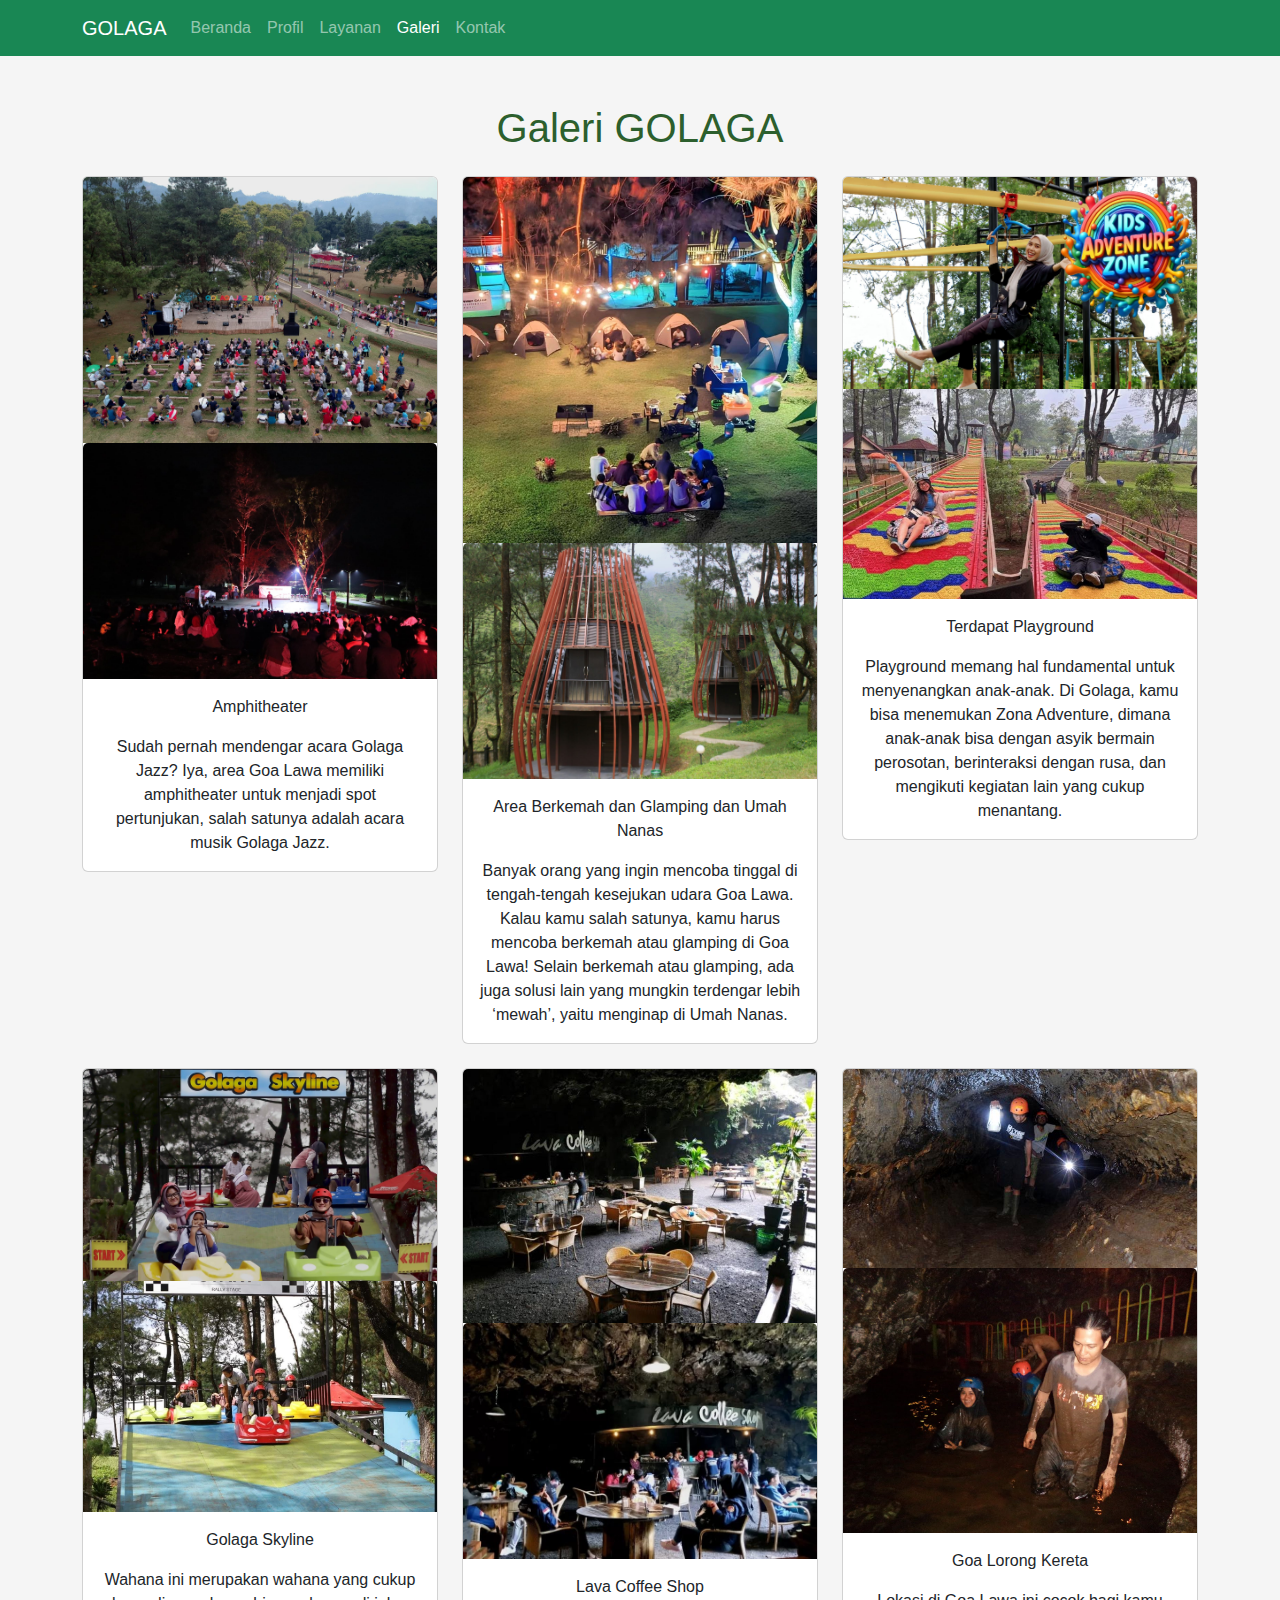
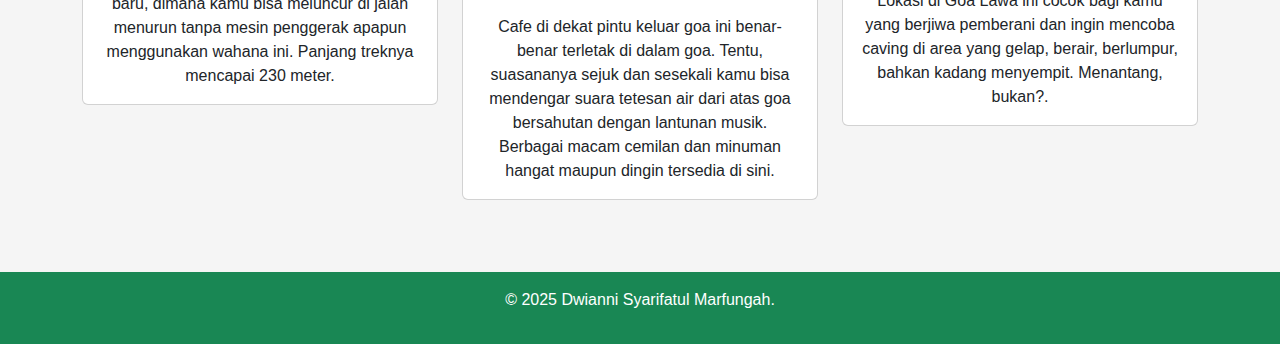
<file: galeri.html>
<!DOCTYPE html>
<html lang="en">
<head>
  <meta charset="UTF-8">
  <meta name="viewport" content="width=device-width, initial-scale=1.0">
  <title>Galeri - GOLAGA</title>
  <link href="https://cdn.jsdelivr.net/npm/bootstrap@5.3.0-alpha1/dist/css/bootstrap.min.css" rel="stylesheet">
  <link rel="stylesheet" href="css/style.css">
</head>
<body>
  <nav class="navbar navbar-expand-lg navbar-dark bg-success">
    <div class="container">
      <a class="navbar-brand" href="index.html">GOLAGA</a>
      <button class="navbar-toggler" type="button" data-bs-toggle="collapse" data-bs-target="#navbarNav">
        <span class="navbar-toggler-icon"></span>
      </button>
      <div class="collapse navbar-collapse" id="navbarNav">
        <ul class="navbar-nav">
          <li class="nav-item"><a class="nav-link" href="index.html">Beranda</a></li>
          <li class="nav-item"><a class="nav-link" href="profil.html">Profil</a></li>
          <li class="nav-item"><a class="nav-link" href="layanan.html">Layanan</a></li>
          <li class="nav-item"><a class="nav-link active" href="galeri.html">Galeri</a></li>
          <li class="nav-item"><a class="nav-link" href="kontak.html">Kontak</a></li>
        </ul>
      </div>
    </div>
  </nav>

  <div class="container mt-5">
    <h1 class="text-center mb-4">Galeri GOLAGA</h1>
    <div class="row">
      <!-- Gambar 1 -->
      <div class="col-md-4 mb-4">
        <div class="card">
          <img src="images/amphitheater1.jpeg" class="card-img-top" alt="Pemandangan 1">
          <img src="images/amphitheater2.jpeg" class="card-img-top" alt="Pemandangan 1">
          <div class="card-body text-center">
            <p class="card-text">Amphitheater</p>
            <p class="card-text">Sudah pernah mendengar acara Golaga Jazz? Iya, area Goa Lawa memiliki amphitheater untuk menjadi spot pertunjukan, salah satunya adalah acara musik Golaga Jazz.</p>
          </div>
        </div>
      </div>

      <!-- Gambar 2 -->
      <div class="col-md-4 mb-4">
        <div class="card">
          <img src="images/glamping.jpeg" class="card-img-top" alt="Pemandangan 2">
          <img src="images/rumah-nanas.jpeg" class="card-img-top" alt="Pemandangan 2">
          <div class="card-body text-center">
            <p class="card-text">Area Berkemah dan Glamping dan Umah Nanas</p>
            <p class="card-text">Banyak orang yang ingin mencoba tinggal di tengah-tengah kesejukan udara Goa Lawa. Kalau kamu salah satunya, kamu harus mencoba berkemah atau glamping di Goa Lawa! Selain berkemah atau glamping, ada juga solusi lain yang mungkin terdengar lebih ‘mewah’, yaitu menginap di Umah Nanas.</p>
          </div>
        </div>
      </div>

      <!-- Gambar 3 -->
      <div class="col-md-4 mb-4">
        <div class="card">
          <img src="images/playground1.jpeg" class="card-img-top" alt="Pemandangan 3">
          <img src="images/playground2.jpeg" class="card-img-top" alt="Pemandangan 3">
          <div class="card-body text-center">
            <p class="card-text">Terdapat Playground</p>
            <p class="card-text">Playground memang hal fundamental untuk menyenangkan anak-anak. Di Golaga, kamu bisa menemukan Zona Adventure, dimana anak-anak bisa dengan asyik bermain perosotan, berinteraksi dengan rusa, dan mengikuti kegiatan lain yang cukup menantang.</p>
          </div>
        </div>
      </div>

      <!-- Gambar 4 -->
      <div class="col-md-4 mb-4">
        <div class="card">
          <img src="images/skyline1.jpeg" class="card-img-top" alt="Pemandangan 4">
          <img src="images/skyline2.jpeg" class="card-img-top" alt="Pemandangan 4">
          <div class="card-body text-center">
            <p class="card-text">Golaga Skyline</p>
            <p class="card-text">Wahana ini merupakan wahana yang cukup baru, dimana kamu bisa meluncur di jalan menurun tanpa mesin penggerak apapun menggunakan wahana ini. Panjang treknya mencapai 230 meter.</p>
          </div>
        </div>
      </div>

      <!-- Gambar 5 -->
      <div class="col-md-4 mb-4">
        <div class="card">
          <img src="images/lavacoffe1.jpeg" class="card-img-top" alt="Pemandangan 5">
          <img src="images/lavacoffe2.jpeg" class="card-img-top" alt="Pemandangan 5">
          <div class="card-body text-center">
            <p class="card-text">Lava Coffee Shop</p>
            <p class="card-text">Cafe di dekat pintu keluar goa ini benar-benar terletak di dalam goa. Tentu, suasananya sejuk dan sesekali kamu bisa mendengar suara tetesan air dari atas goa bersahutan dengan lantunan musik. Berbagai macam cemilan dan minuman hangat maupun dingin tersedia di sini.</p>
          </div>
        </div>
      </div>

      <!-- Gambar 6 -->
      <div class="col-md-4 mb-4">
        <div class="card">
          <img src="images/goalorongkereta1.jpeg" class="card-img-top" alt="Pemandangan 6">
          <img src="images/goalorongkereta2.jpeg" class="card-img-top" alt="Pemandangan 6">
          <div class="card-body text-center">
            <p class="card-text">Goa Lorong Kereta</p>
            <p class="card-text">Lokasi di Goa Lawa ini cocok bagi kamu yang berjiwa pemberani dan ingin mencoba caving di area yang gelap, berair, berlumpur, bahkan kadang menyempit. Menantang, bukan?.</p>
          </div>
        </div>
      </div>
    </div>
  </div>

  <footer class="bg-success text-white text-center py-3 mt-5">
    <p>&copy; 2025 Dwianni Syarifatul Marfungah.</p>
  </footer>

  <script src="https://cdn.jsdelivr.net/npm/bootstrap@5.3.0-alpha1/dist/js/bootstrap.bundle.min.js"></script>
</body>
</html>
</file>
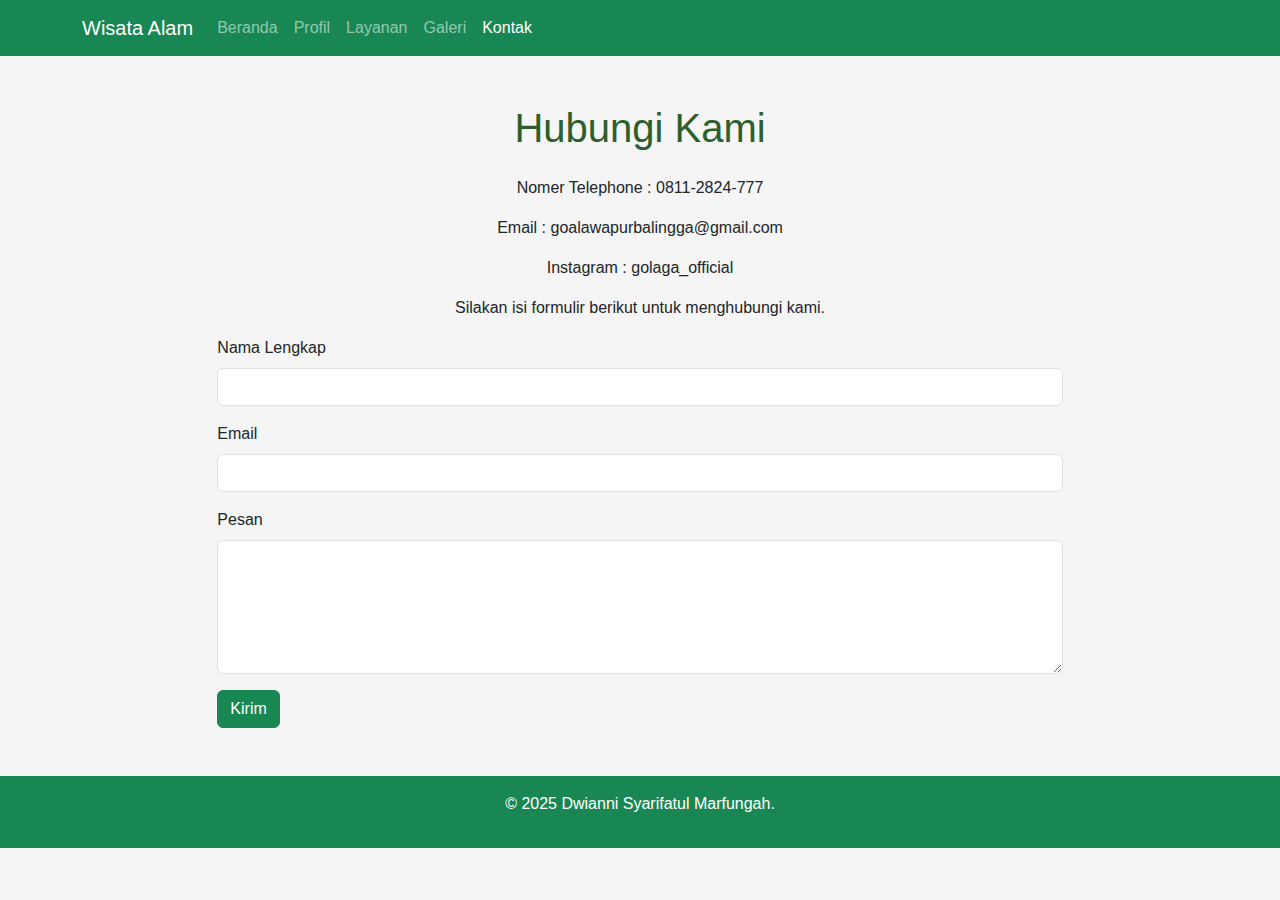
<file: kontak.html>
<!DOCTYPE html>
<html lang="en">
<head>
  <meta charset="UTF-8">
  <meta name="viewport" content="width=device-width, initial-scale=1.0">
  <title>Kontak - Wisata Alam</title>
  <link href="https://cdn.jsdelivr.net/npm/bootstrap@5.3.0-alpha1/dist/css/bootstrap.min.css" rel="stylesheet">
  <link rel="stylesheet" href="css/style.css">
</head>
<body>
  <nav class="navbar navbar-expand-lg navbar-dark bg-success">
    <div class="container">
      <a class="navbar-brand" href="index.html">Wisata Alam</a>
      <button class="navbar-toggler" type="button" data-bs-toggle="collapse" data-bs-target="#navbarNav">
        <span class="navbar-toggler-icon"></span>
      </button>
      <div class="collapse navbar-collapse" id="navbarNav">
        <ul class="navbar-nav">
          <li class="nav-item"><a class="nav-link" href="index.html">Beranda</a></li>
          <li class="nav-item"><a class="nav-link" href="profil.html">Profil</a></li>
          <li class="nav-item"><a class="nav-link" href="layanan.html">Layanan</a></li>
          <li class="nav-item"><a class="nav-link" href="galeri.html">Galeri</a></li>
          <li class="nav-item"><a class="nav-link active" href="kontak.html">Kontak</a></li>
        </ul>
      </div>
    </div>
  </nav>

  <div class="container mt-5">
      <h1 class="text-center mb-4">Hubungi Kami</h1>
      <p class="text-center">Nomer Telephone : 0811-2824-777</p>
      <p class="text-center">Email : goalawapurbalingga@gmail.com</p>
      <p class="text-center">Instagram : golaga_official</p>
          </form>
        </div>
      </div>
    </div>

    <p class="text-center">Silakan isi formulir berikut untuk menghubungi kami.</p>
    <div class="row justify-content-center">
      <div class="col-md-8">
        <form action="php/proses_kontak.php" method="POST">
          <div class="mb-3">
            <label for="nama" class="form-label">Nama Lengkap</label>
            <input type="text" class="form-control" id="nama" name="nama" required>
          </div>
          <div class="mb-3">
            <label for="email" class="form-label">Email</label>
            <input type="email" class="form-control" id="email" name="email" required>
          </div>
          <div class="mb-3">
            <label for="pesan" class="form-label">Pesan</label>
            <textarea class="form-control" id="pesan" name="pesan" rows="5" required></textarea>
          </div>
          <button type="submit" class="btn btn-success">Kirim</button>
        </form>
      </div>
    </div>
  </div>

  <footer class="bg-success text-white text-center py-3 mt-5">
    <p>&copy; 2025 Dwianni Syarifatul Marfungah.</p>
  </footer>

  <script src="https://cdn.jsdelivr.net/npm/bootstrap@5.3.0-alpha1/dist/js/bootstrap.bundle.min.js"></script>
</body>
</html>
</file>
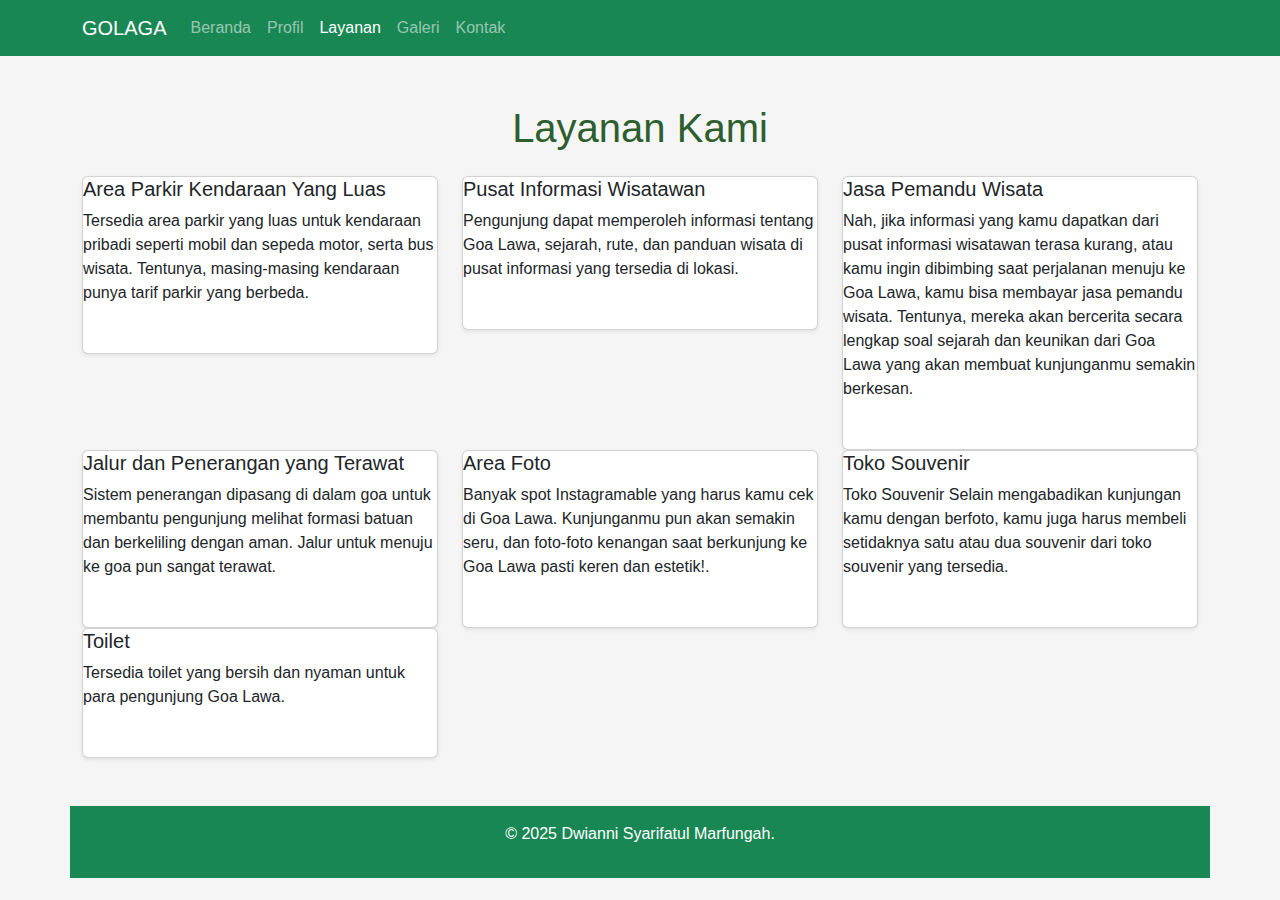
<file: layanan.html>
<!DOCTYPE html>
<html lang="en">
<head>
  <meta charset="UTF-8">
  <meta name="viewport" content="width=device-width, initial-scale=1.0">
  <title>Layanan - GOLAGA</title>
  <link href="https://cdn.jsdelivr.net/npm/bootstrap@5.3.0-alpha1/dist/css/bootstrap.min.css" rel="stylesheet">
  <link rel="stylesheet" href="css/style.css">
</head>
<body>
  <nav class="navbar navbar-expand-lg navbar-dark bg-success">
    <div class="container">
      <a class="navbar-brand" href="index.html">GOLAGA</a>
      <button class="navbar-toggler" type="button" data-bs-toggle="collapse" data-bs-target="#navbarNav">
        <span class="navbar-toggler-icon"></span>
      </button>
      <div class="collapse navbar-collapse" id="navbarNav">
        <ul class="navbar-nav">
          <li class="nav-item"><a class="nav-link" href="index.html">Beranda</a></li>
          <li class="nav-item"><a class="nav-link" href="profil.html">Profil</a></li>
          <li class="nav-item"><a class="nav-link active" href="layanan.html">Layanan</a></li>
          <li class="nav-item"><a class="nav-link" href="galeri.html">Galeri</a></li>
          <li class="nav-item"><a class="nav-link" href="kontak.html">Kontak</a></li>
        </ul>
      </div>
    </div>
  </nav>

  <div class="container mt-5">
    <h1 class="text-center mb-4">Layanan Kami</h1>
    <div class="row">
<!-- Layanan 1 -->
<div class="col-md-4">
    <div class="card shadow-sm">
        <h5 class="card-title">Area Parkir Kendaraan Yang Luas</h5>
        <p class="card-text">Tersedia area parkir yang luas untuk kendaraan pribadi seperti mobil dan sepeda motor, serta bus wisata. Tentunya, masing-masing kendaraan punya tarif parkir yang berbeda.</p>
      <div class="card-body">
      </div>
    </div>
  </div>

  <!-- Layanan 2 -->
<div class="col-md-4">
    <div class="card shadow-sm">
        <h5 class="card-title">Pusat Informasi Wisatawan</h5>
        <p class="card-text">Pengunjung dapat memperoleh informasi tentang Goa Lawa, sejarah, rute, dan panduan wisata di pusat informasi yang tersedia di lokasi.</p>
      <div class="card-body">
      </div>
    </div>
  </div>

  <!-- Layanan 3 -->
<div class="col-md-4">
    <div class="card shadow-sm">
        <h5 class="card-title">Jasa Pemandu Wisata</h5>
        <p class="card-text">Nah, jika informasi yang kamu dapatkan dari pusat informasi wisatawan terasa kurang, atau kamu ingin dibimbing saat perjalanan menuju ke Goa Lawa, kamu bisa membayar jasa pemandu wisata. Tentunya, mereka akan bercerita secara lengkap soal sejarah dan keunikan dari Goa Lawa yang akan membuat kunjunganmu semakin berkesan.</p>
      <div class="card-body">
      </div>
    </div>
  </div>

  <!-- Layanan 4 -->
<div class="col-md-4">
    <div class="card shadow-sm">
        <h5 class="card-title">Jalur dan Penerangan yang Terawat</h5>
        <p class="card-text">Sistem penerangan dipasang di dalam goa untuk membantu pengunjung melihat formasi batuan dan berkeliling dengan aman. Jalur untuk menuju ke goa pun sangat terawat.</p>
      <div class="card-body">
      </div>
    </div>
  </div>

<!-- Layanan 5 -->
<div class="col-md-4">
    <div class="card shadow-sm">
        <h5 class="card-title">Area Foto</h5>
        <p class="card-text">Banyak spot Instagramable yang harus kamu cek di Goa Lawa. Kunjunganmu pun akan semakin seru, dan foto-foto kenangan saat berkunjung ke Goa Lawa pasti keren dan estetik!.</p>
      <div class="card-body">
      </div>
    </div>
  </div>

  <!-- Layanan 6 -->
<div class="col-md-4">
    <div class="card shadow-sm">
        <h5 class="card-title">Toko Souvenir</h5>
        <p class="card-text">Toko Souvenir
            Selain mengabadikan kunjungan kamu dengan berfoto, kamu juga harus membeli setidaknya satu atau dua souvenir dari toko souvenir yang tersedia.</p>
      <div class="card-body">
      </div>
    </div>
  </div>

<!-- Layanan 6 -->
<div class="col-md-4">
    <div class="card shadow-sm">
        <h5 class="card-title">Toilet</h5>
        <p class="card-text">Tersedia toilet yang bersih dan nyaman untuk para pengunjung Goa Lawa.</p>
      <div class="card-body">
      </div>
    </div>
  </div>


  <footer class="bg-success text-white text-center py-3 mt-5">
    <p>&copy; 2025 Dwianni Syarifatul Marfungah.</p>
  </footer>

  <script src="https://cdn.jsdelivr.net/npm/bootstrap@5.3.0-alpha1/dist/js/bootstrap.bundle.min.js"></script>
</body>
</html>
</file>
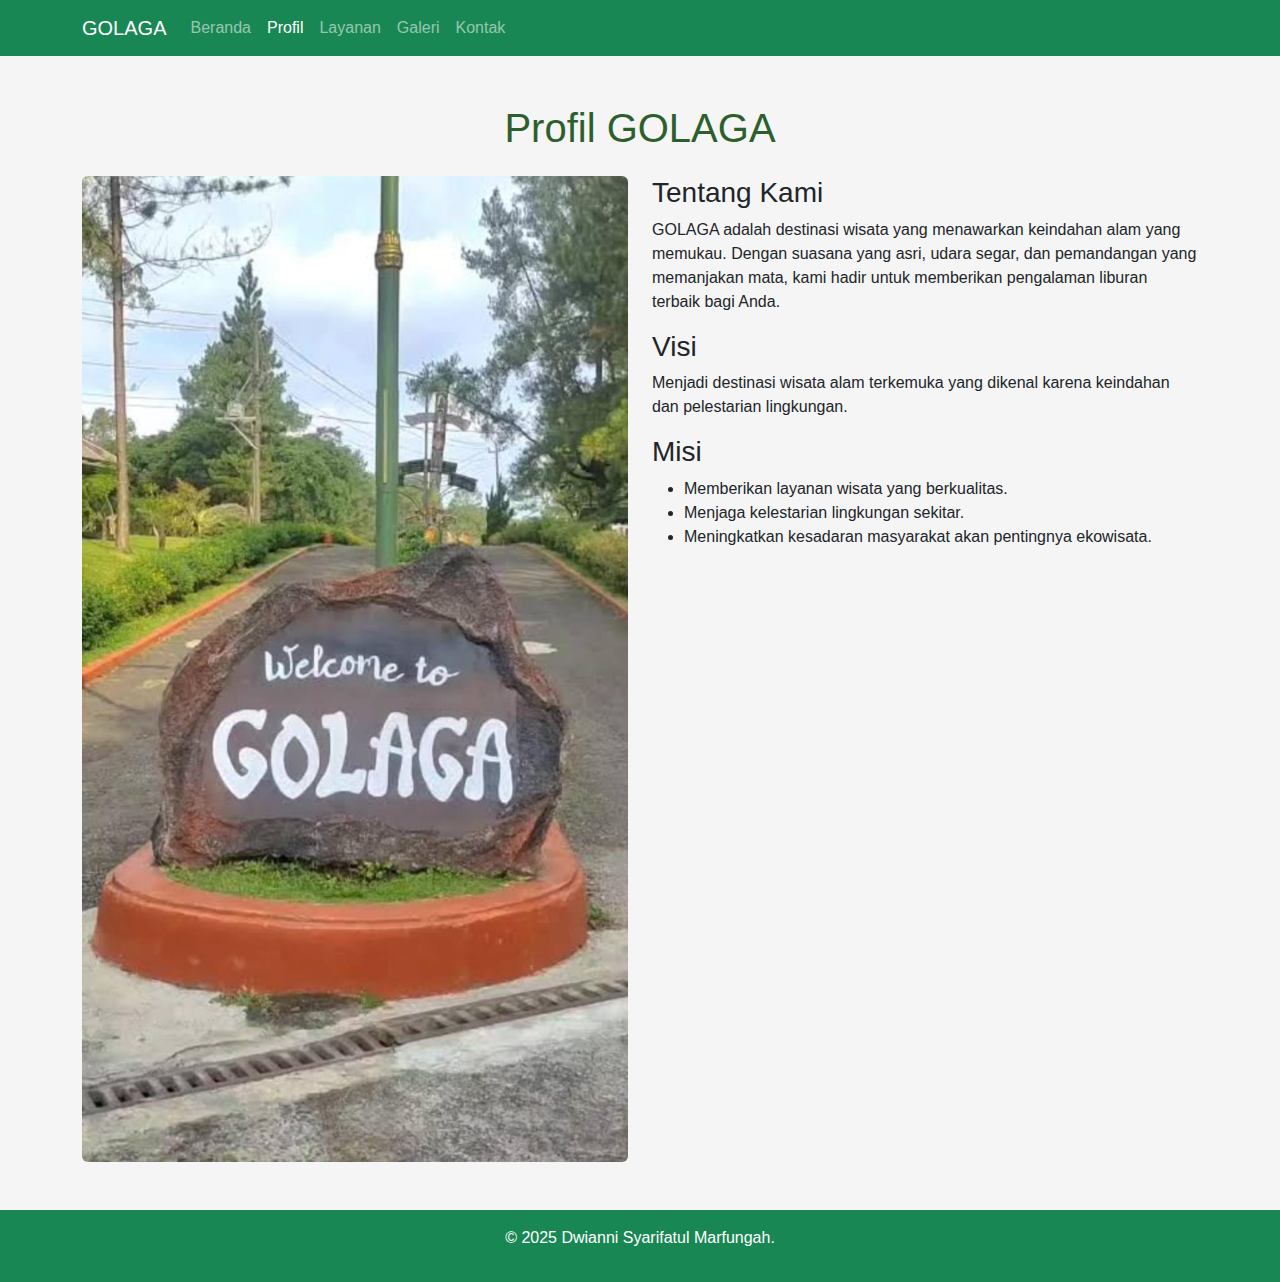
<file: profil.html>
<!DOCTYPE html>
<html lang="en">
<head>
  <meta charset="UTF-8">
  <meta name="viewport" content="width=device-width, initial-scale=1.0">
  <title>Profil - GOLAGA</title>
  <link href="https://cdn.jsdelivr.net/npm/bootstrap@5.3.0-alpha1/dist/css/bootstrap.min.css" rel="stylesheet">
  <link rel="stylesheet" href="css/style.css">
</head>
<body>
  <nav class="navbar navbar-expand-lg navbar-dark bg-success">
    <div class="container">
      <a class="navbar-brand" href="index.html">GOLAGA</a>
      <button class="navbar-toggler" type="button" data-bs-toggle="collapse" data-bs-target="#navbarNav">
        <span class="navbar-toggler-icon"></span>
      </button>
      <div class="collapse navbar-collapse" id="navbarNav">
        <ul class="navbar-nav">
          <li class="nav-item"><a class="nav-link" href="index.html">Beranda</a></li>
          <li class="nav-item"><a class="nav-link active" href="profil.html">Profil</a></li>
          <li class="nav-item"><a class="nav-link" href="layanan.html">Layanan</a></li>
          <li class="nav-item"><a class="nav-link" href="galeri.html">Galeri</a></li>
          <li class="nav-item"><a class="nav-link" href="kontak.html">Kontak</a></li>
        </ul>
      </div>
    </div>
  </nav>

  <div class="container mt-5">
    <h1 class="text-center mb-4">Profil GOLAGA</h1>
    <div class="row">
      <div class="col-md-6">
        <img src="images/wisata-alam.jpeg" alt="Wisata Alam" class="img-fluid rounded">
      </div>
      <div class="col-md-6">
        <h3>Tentang Kami</h3>
        <p>
          GOLAGA adalah destinasi wisata yang menawarkan keindahan alam yang memukau. Dengan suasana yang asri, 
          udara segar, dan pemandangan yang memanjakan mata, kami hadir untuk memberikan pengalaman liburan terbaik bagi Anda.
        </p>
        <h3>Visi</h3>
        <p>
          Menjadi destinasi wisata alam terkemuka yang dikenal karena keindahan dan pelestarian lingkungan.
        </p>
        <h3>Misi</h3>
        <ul>
          <li>Memberikan layanan wisata yang berkualitas.</li>
          <li>Menjaga kelestarian lingkungan sekitar.</li>
          <li>Meningkatkan kesadaran masyarakat akan pentingnya ekowisata.</li>
        </ul>
      </div>
    </div>
  </div>

  <footer class="bg-success text-white text-center py-3 mt-5">
    <p>&copy; 2025 Dwianni Syarifatul Marfungah.</p>
  </footer>

  <script src="https://cdn.jsdelivr.net/npm/bootstrap@5.3.0-alpha1/dist/js/bootstrap.bundle.min.js"></script>
</body>
</html>
</file>
<file: css/style.css>
body {
    background-color: #f5f5f5;
    font-family: Arial, sans-serif;
  }
  h1 {
    color: #2c5f2d;
  }
</file>
